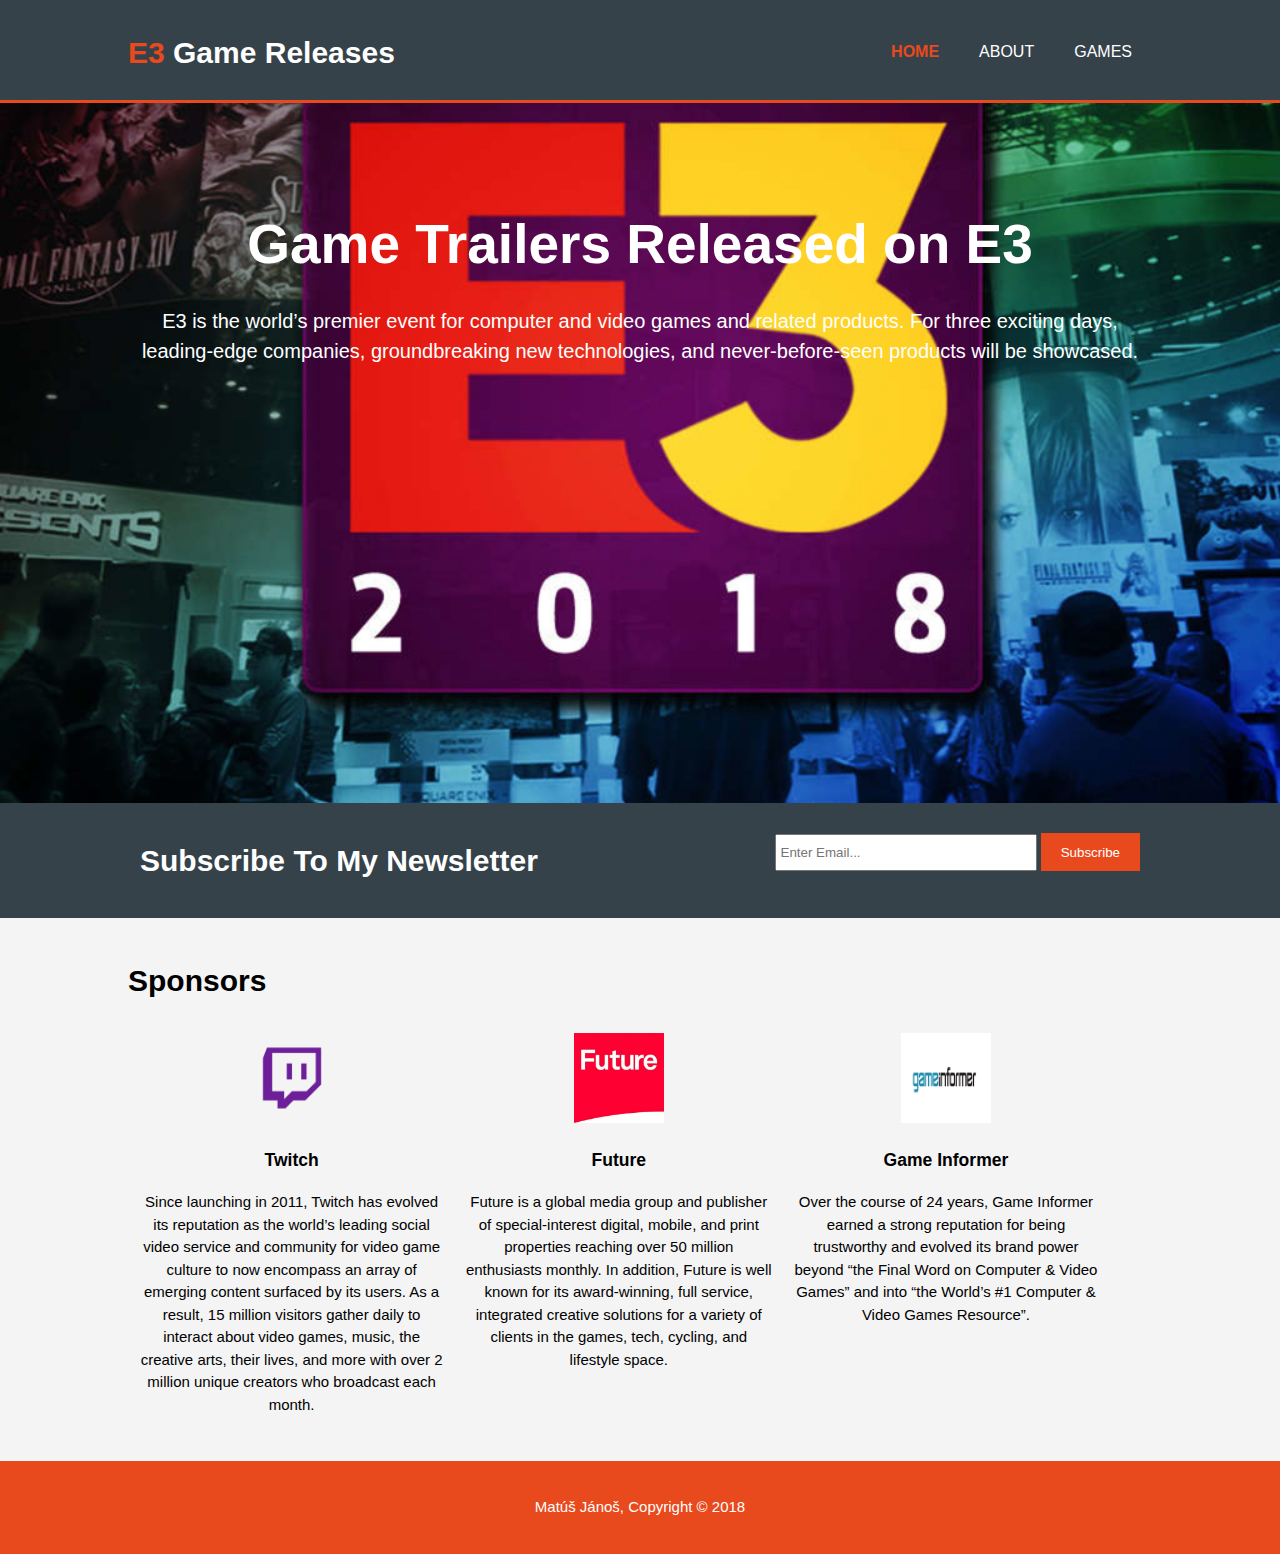
<file: index.html>
<!DOCTYPE html>
<html>
  <head>
    <meta charset="utf-8">
    <meta name="viewport" content="width=device-width">
    <meta name="description" content="E3 Game Trailers And Releases">
	  <meta name="keywords" content="E3, game trailers, game releases">
  	<meta name="author" content="Matúš Jánoš">
    <title>E3 | Welcome</title>
    <link rel="stylesheet" href="./css/style.css">
	<link rel="icon" type="image/png" href="./img/e33.png"/>
  </head>
  <body>
    <header>
      <div class="container">
        <div id="branding">
          <h1><span class="highlight">E3</span> Game Releases</h1>
        </div>
        <nav>
          <ul>
            <li class="current"><a href="index.html">Home</a></li>
            <li><a href="about.html">About</a></li>
            <li><a href="games.html">Games</a></li>
          </ul>
        </nav>
      </div>
    </header>

    <section id="showcase">
      <div class="container">
        <h1>Game Trailers Released on E3</h1>
        <p>E3 is the world’s premier event for computer and video games and related products. For three exciting days, leading-edge companies, groundbreaking new technologies, and never-before-seen products will be showcased.</p>
      </div>
    </section>

    <section id="newsletter">
      <div class="container">
        <h1>Subscribe To My Newsletter</h1>
        <form>
          <input type="email" placeholder="Enter Email...">
          <button type="submit" class="button_1">Subscribe</button>
        </form>
      </div>
    </section>
	
    <section id="boxes">
      <div class="container">
	  <div class="h1">
	  <h1>Sponsors</h1>
	  </div>
        <div class="box">
          <img src="./img/twitch.png">
          <h3>Twitch</h3>
          <p>Since launching in 2011, Twitch has evolved its reputation as the world’s leading social video service and community for video game culture to now encompass an array of emerging content surfaced by its users. As a result, 15 million visitors gather daily to interact about video games, music, the creative arts, their lives, and more with over 2 million unique creators who broadcast each month.</p>
        </div>
        <div class="box">
          <img src="./img/future.jpg">
          <h3>Future</h3>
          <p>Future is a global media group and publisher of special-interest digital, mobile, and print properties reaching over 50 million enthusiasts monthly. In addition, Future is well known for its award-winning, full service, integrated creative solutions for a variety of clients in the games, tech, cycling, and lifestyle space.</p>
        </div>
        <div class="box">
          <img src="./img/gameinformer.jpg">
          <h3>Game Informer</h3>
          <p>Over the course of 24 years, Game Informer earned a strong reputation for being trustworthy and evolved its brand power beyond “the Final Word on Computer & Video Games” and into “the World’s #1 Computer & Video Games Resource”.</p>
        </div>
      </div>
    </section>

    <footer>
      <p>Matúš Jánoš, Copyright &copy; 2018</p>
    </footer>
  </body>
</html>
</file>
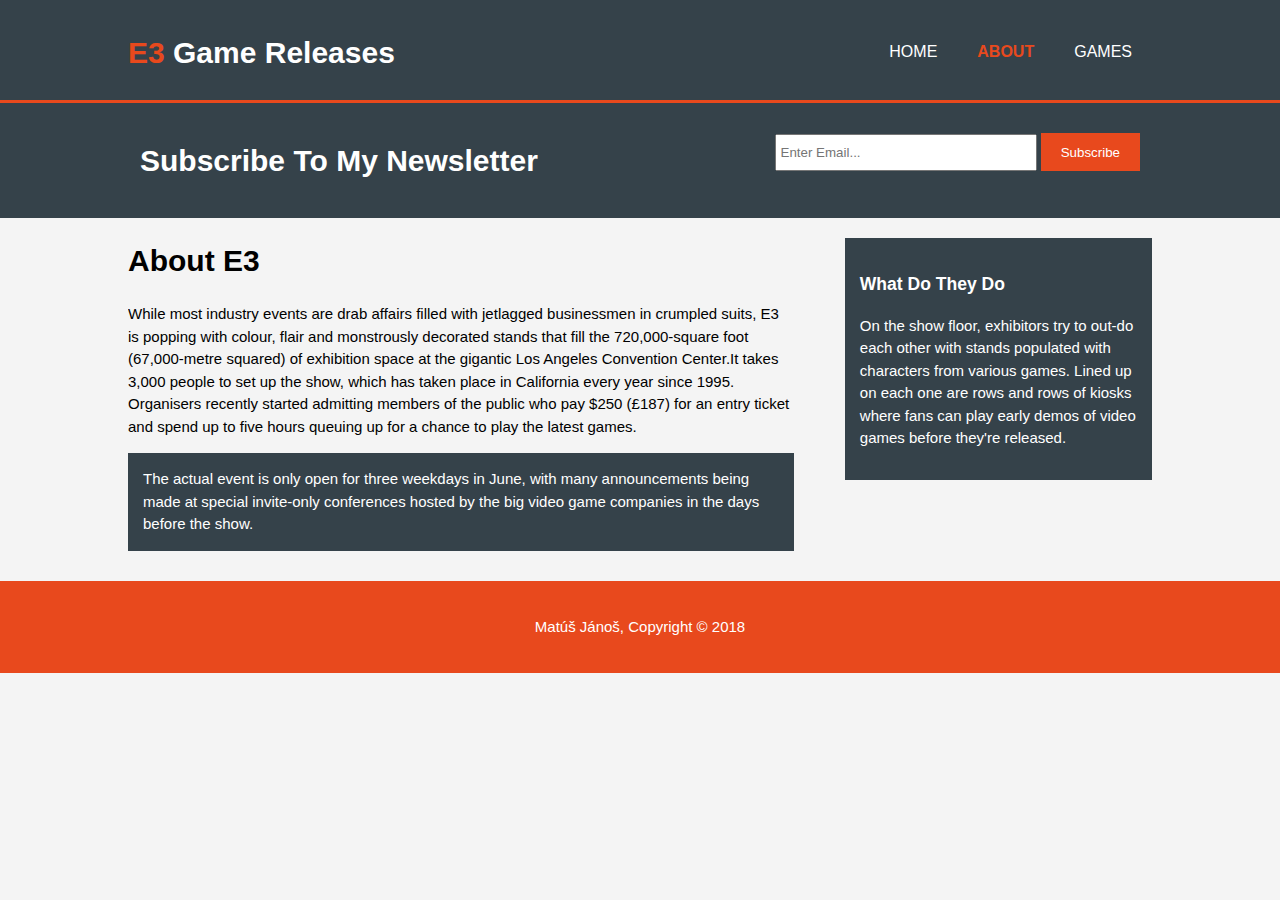
<file: about.html>
<!DOCTYPE html>
<html>
  <head>
    <meta charset="utf-8">
    <meta name="viewport" content="width=device-width">
    <meta name="description" content="E3 Game Trailers And Releases">
	  <meta name="keywords" content="E3, game trailers, game releases">
  	<meta name="author" content="Matúš Jánoš">
    <title>E3 | About</title>
    <link rel="stylesheet" href="./css/style.css">
	<link rel="icon" type="image/png" href="./img/e33.png"/>
  </head>
  <body>
    <header>
      <div class="container">
        <div id="branding">
          <h1><span class="highlight">E3</span> Game Releases</h1>
        </div>
        <nav>
          <ul>
            <li><a href="index.html">Home</a></li>
            <li class="current"><a href="about.html">About</a></li>
            <li><a href="games.html">Games</a></li>
          </ul>
        </nav>
      </div>
    </header>

    <section id="newsletter">
      <div class="container">
        <h1>Subscribe To My Newsletter</h1>
        <form>
          <input type="email" placeholder="Enter Email...">
          <button type="submit" class="button_1">Subscribe</button>
        </form>
      </div>
    </section>

    <section id="main">
      <div class="container">
        <article id="main-col">
          <h1 class="page-title">About E3</h1>
          <p>
		  While most industry events are drab affairs filled with jetlagged businessmen in crumpled suits, E3 is popping with colour, flair and monstrously decorated stands that fill the 720,000-square foot (67,000-metre squared) of exhibition space at the gigantic Los Angeles Convention Center.It takes 3,000 people to set up the show, which has taken place in California every year since 1995. Organisers recently started admitting members of the public who pay $250 (£187) for an entry ticket and spend up to five hours queuing up for a chance to play the latest games.
          </p>
          <p class="dark">
		  The actual event is only open for three weekdays in June, with many announcements being made at special invite-only conferences hosted by the big video game companies in the days before the show.
          </p>
        </article>

        <aside id="sidebar">
          <div class="dark">
            <h3>What Do They Do</h3>
				<p>On the show floor, exhibitors try to out-do each other with stands populated with characters from various games. Lined up on each one are rows and rows of kiosks where fans can play early demos of video games before they're released.</p>
			</div>
        </aside>
      </div>
    </section>

    <footer>
      <p>Matúš Jánoš, Copyright &copy; 2018</p>
    </footer>
  </body>
</html>
</file>
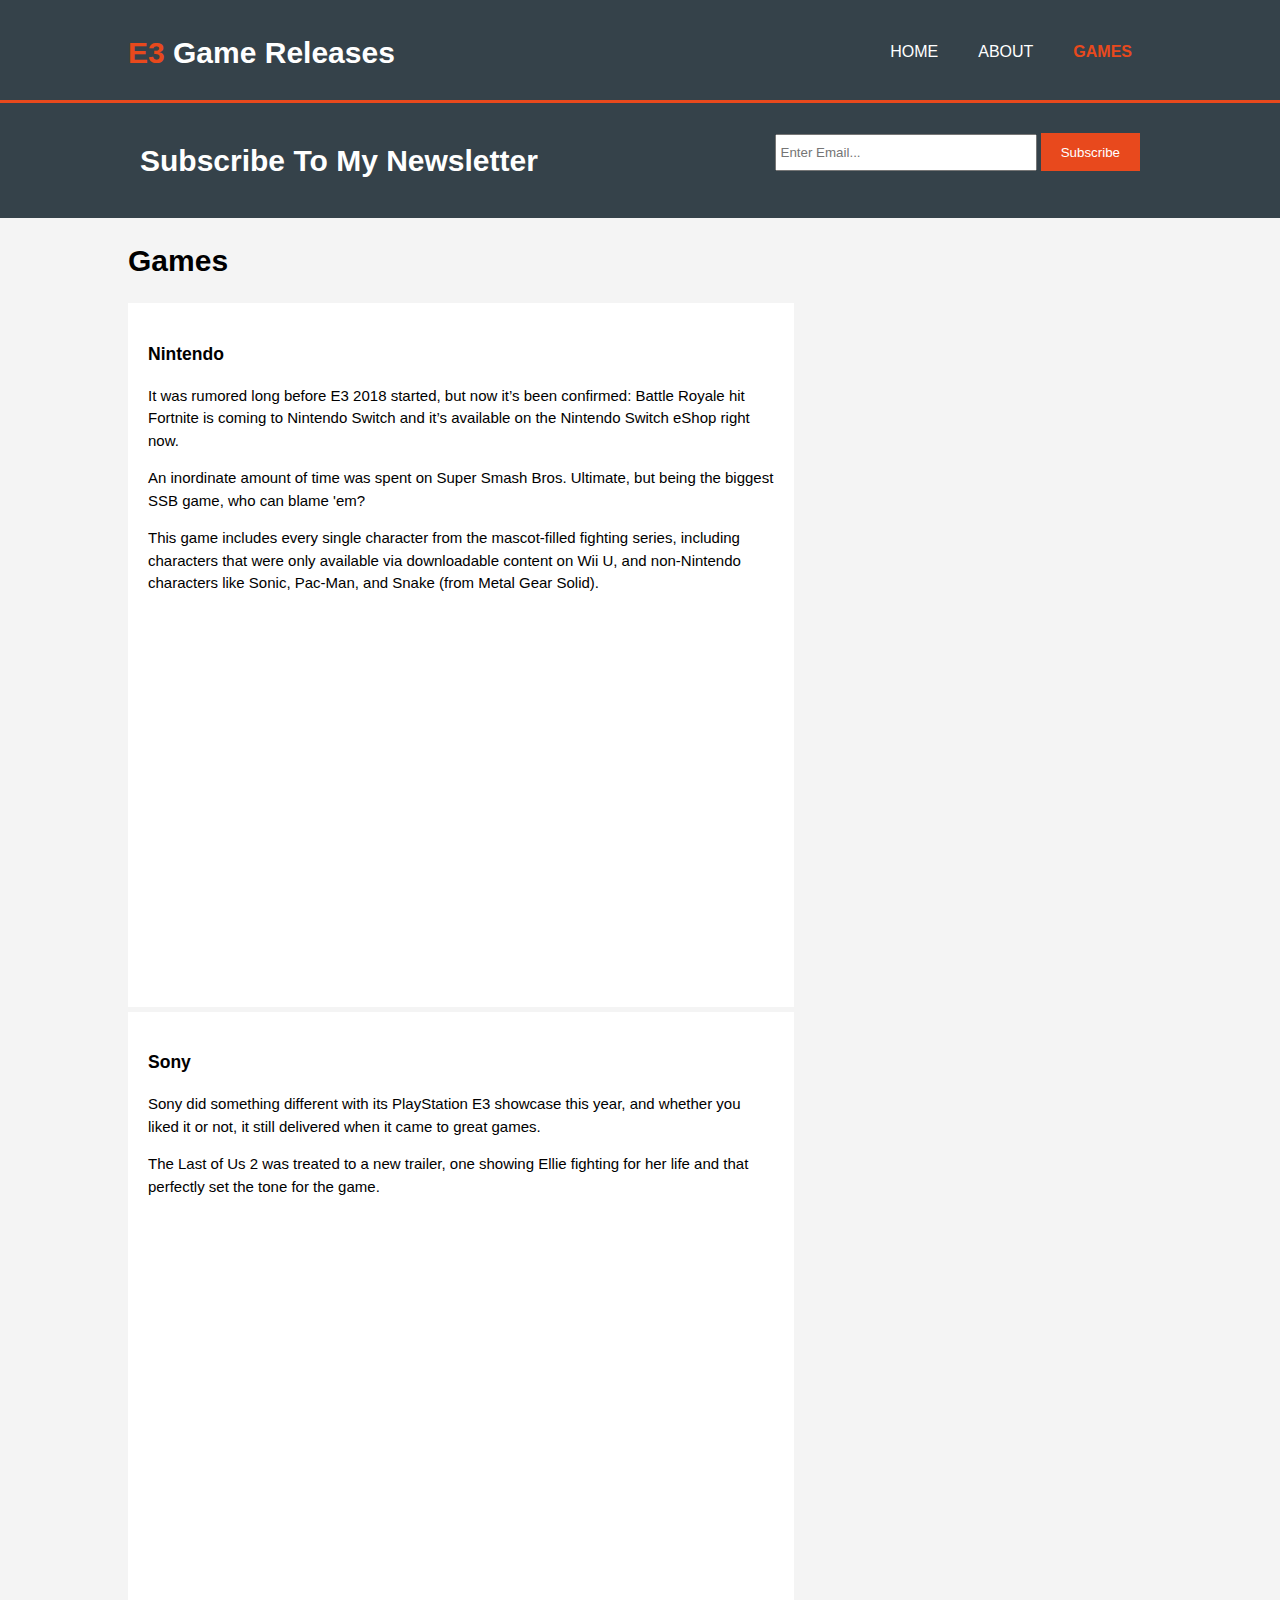
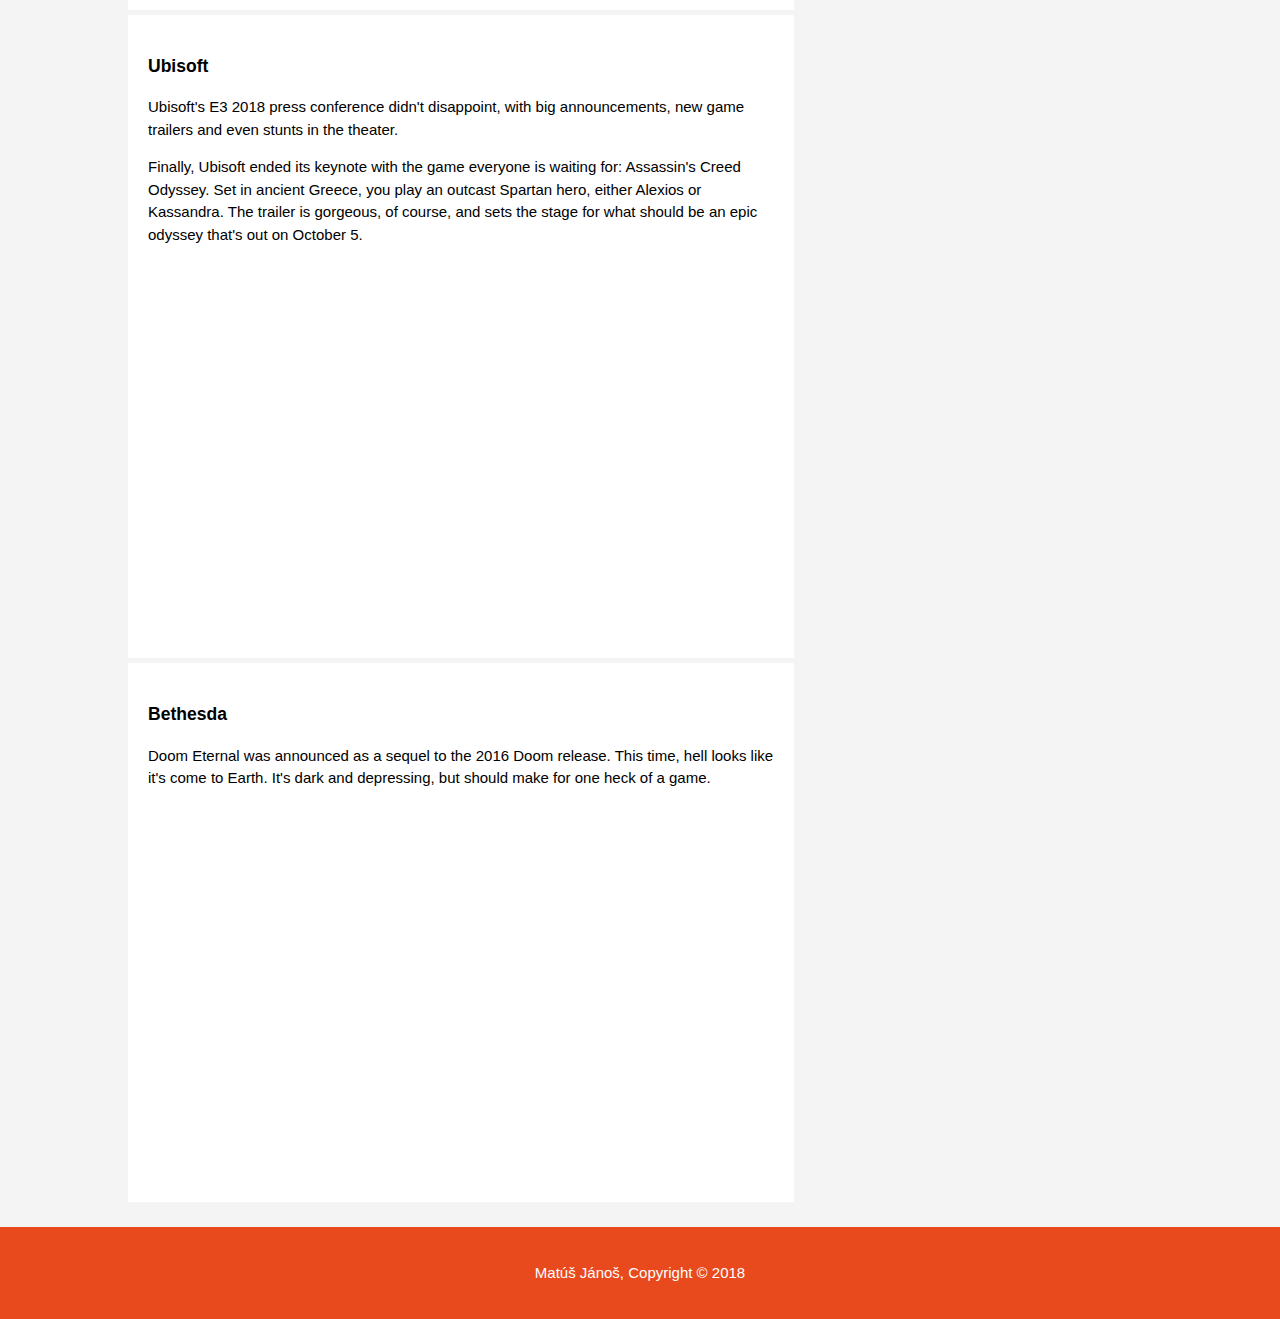
<file: games.html>
<!DOCTYPE html>
<html>
  <head>
    <meta charset="utf-8">
    <meta name="viewport" content="width=device-width">
    <meta name="description" content="E3 Game Trailers And Releases">
	  <meta name="keywords" content="E3, game trailers, game releases">
  	<meta name="author" content="Matúš Jánoš">
    <title>E3 | Games</title>
    <link rel="stylesheet" href="./css/style.css">
	<link rel="icon" type="image/png" href="./img/e33.png"/>
  </head>
  <body>
    <header>
      <div class="container">
        <div id="branding">
          <h1><span class="highlight">E3</span> Game Releases</h1>
        </div>
        <nav>
          <ul>
            <li><a href="index.html">Home</a></li>
            <li><a href="about.html">About</a></li>
            <li class="current"><a href="games.html">Games</a></li>
          </ul>
        </nav>
      </div>
    </header>

    <section id="newsletter">
      <div class="container">
        <h1>Subscribe To My Newsletter</h1>
        <form>
          <input type="email" placeholder="Enter Email...">
          <button type="submit" class="button_1">Subscribe</button>
        </form>
      </div>
    </section>

    <section id="main">
      <div class="container">
        <article id="main-col">
          <h1 class="page-title">Games</h1>
          <ul id="services">
            <li>
              <h3>Nintendo</h3>
				<p>It was rumored long before E3 2018 started, but now it’s been confirmed: Battle Royale hit Fortnite is coming to Nintendo Switch and it’s available on the Nintendo Switch eShop right now.

				<p>An inordinate amount of time was spent on Super Smash Bros. Ultimate, but being the biggest SSB game, who can blame 'em?</p> 

				<p>This game includes every single character from the mascot-filled fighting series, including characters that were only available via downloadable content on Wii U, and non-Nintendo characters like Sonic, Pac-Man, and Snake (from Metal Gear Solid).</p>
				
				<div class="video">
						<iframe width="400" height="200" src="https://www.youtube.com/embed/L93H7YC-83o" frameborder="0" allowfullscreen></iframe>
				</div>
			</li>
			<li>
              <h3>Sony</h3>
				<p>Sony did something different with its PlayStation E3 showcase this year, and whether you liked it or not, it still delivered when it came to great games. </p>
				<p>The Last of Us 2 was treated to a new trailer, one showing Ellie fighting for her life and that perfectly set the tone for the game. </p>
				<div class="video">
						<iframe width="400" height="200" src="https://www.youtube.com/embed/btmN-bWwv0A" frameborder="0" allowfullscreen></iframe>
				</div>
			</li>
            <li>
              <h3>Ubisoft</h3>
				<p>Ubisoft's E3 2018 press conference didn't disappoint, with big announcements, new game trailers and even stunts in the theater. </p>
				<p>Finally, Ubisoft ended its keynote with the game everyone is waiting for: Assassin's Creed Odyssey. Set in ancient Greece, you play an outcast Spartan hero, either Alexios or Kassandra. The trailer is gorgeous, of course, and sets the stage for what should be an epic odyssey that's out on October 5.</p>
				<div class="video">
						<iframe width="400" height="200" src="https://www.youtube.com/embed/u7_Ucy3WUN8" frameborder="0" allowfullscreen></iframe>
				</div>
			</li>
			<li>
              <h3>Bethesda</h3>
			  <p>Doom Eternal was announced as a sequel to the 2016 Doom release. This time, hell looks like it's come to Earth. It's dark and depressing, but should make for one heck of a game.</p>
				<div class="video">
						<iframe width="400" height="200" src="https://www.youtube.com/embed/_oVwrpfo_QA" frameborder="0" allowfullscreen></iframe>
				</div>
			</li>	
		  </ul>
        </article>
      </div>
    </section>

    <footer>
      <p>Matúš Jánoš, Copyright &copy; 2018</p>
    </footer>
  </body>
</html>
</file>
<file: css/style.css>
body{
  font: 15px/1.5 Arial, Helvetica,sans-serif;
  padding:0;
  margin:0;
  background-color:#f4f4f4;
}

/* Global */
.container{
  width:80%;
  margin:auto;
  overflow:hidden;
}

ul{
  margin:0;
  padding:0;
}

.button_1{
  height:38px;
  background:#e8491d;
  border:0;
  padding-left: 20px;
  padding-right:20px;
  color:#ffffff;
}

.dark{
  padding:15px;
  background:#35424a;
  color:#ffffff;
  margin-top:10px;
  margin-bottom:10px;
}
.video {
	position: relative;
	padding-bottom: 56.25%;
	padding-top: 25px;
	height: 0;
}
.video iframe {
	position: absolute;
	top: 0;
	left: 0;
	width: 100%;
	height: 100%;
}

/* Header **/
header{
  background:#35424a;
  color:#ffffff;
  padding-top:30px;
  min-height:70px;
  border-bottom:#e8491d 3px solid;
}

header a{
  color:#ffffff;
  text-decoration:none;
  text-transform: uppercase;
  font-size:16px;
}

header li{
  float:left;
  display:inline;
  padding: 0 20px 0 20px;
}

header #branding{
  float:left;
}

header #branding h1{
  margin:0;
}

header nav{
  float:right;
  margin-top:10px;
}

header .highlight, header .current a{
  color:#e8491d;
  font-weight:bold;
}

header a:hover{
  color:#cccccc;
  font-weight:bold; 
}

/* Showcase */
#showcase{
	height:700px;
	background:url('../img/e3.jpg');
	background-position: center center;
    background-repeat: no-repeat;
    background-attachment: fixed;
    background-size: cover;
	text-align:center;
	color:#ffffff;
}

#showcase h1{
  margin-top:100px;
  font-size:55px;
  margin-bottom:10px;
}

#showcase p{
  font-size:20px;
}

/* Newsletter */
#newsletter{
  padding:15px;
  color:#ffffff;
  background:#35424a
}

#newsletter h1{
  float:left;
}

#newsletter form {
  float:right;
  margin-top:15px;
}

#newsletter input[type="email"]{
  padding:4px;
  height:25px;
  width:250px;
}

/* Boxes */
#boxes{
  margin-top:20px;
}
#boxes .h1{
	float:middle;
}

#boxes .box{
  float:left;
  text-align: center;
  width:30%;
  padding:10px;
}

#boxes .box img{
  width:90px;
}

/* Sidebar */
aside#sidebar{
  float:right;
  width:30%;
  margin-top:10px;
}

aside#sidebar .quote input, aside#sidebar .quote textarea{
  width:90%;
  padding:5px;
}

/* Main-col */
article#main-col{
  float:left;
  width:65%;
}

/* Services */
ul#services li{
  list-style: none;
  padding:20px;
  margin-bottom:5px;
  background:#ffffff
}

footer{
  padding:20px;
  margin-top:20px;
  color:#ffffff;
  background-color:#e8491d;
  text-align: center;
}

/* Media Queries */
@media(max-width: 768px){
  header #branding,
  header nav,
  header nav li,
  #newsletter h1,
  #newsletter form,
  #boxes .box,
  article#main-col,
  aside#sidebar{
    float:none;
    text-align:center;
    width:100%;
  }

  header{
    padding-bottom:20px;
  }

  #showcase h1{
    margin-top:40px;
  }

  #newsletter button, .quote button{
    display:block;
    width:100%;
  }

  #newsletter form input[type="email"], .quote input, .quote textarea{
    width:100%;
    margin-bottom:5px;
  }
}
</file>
